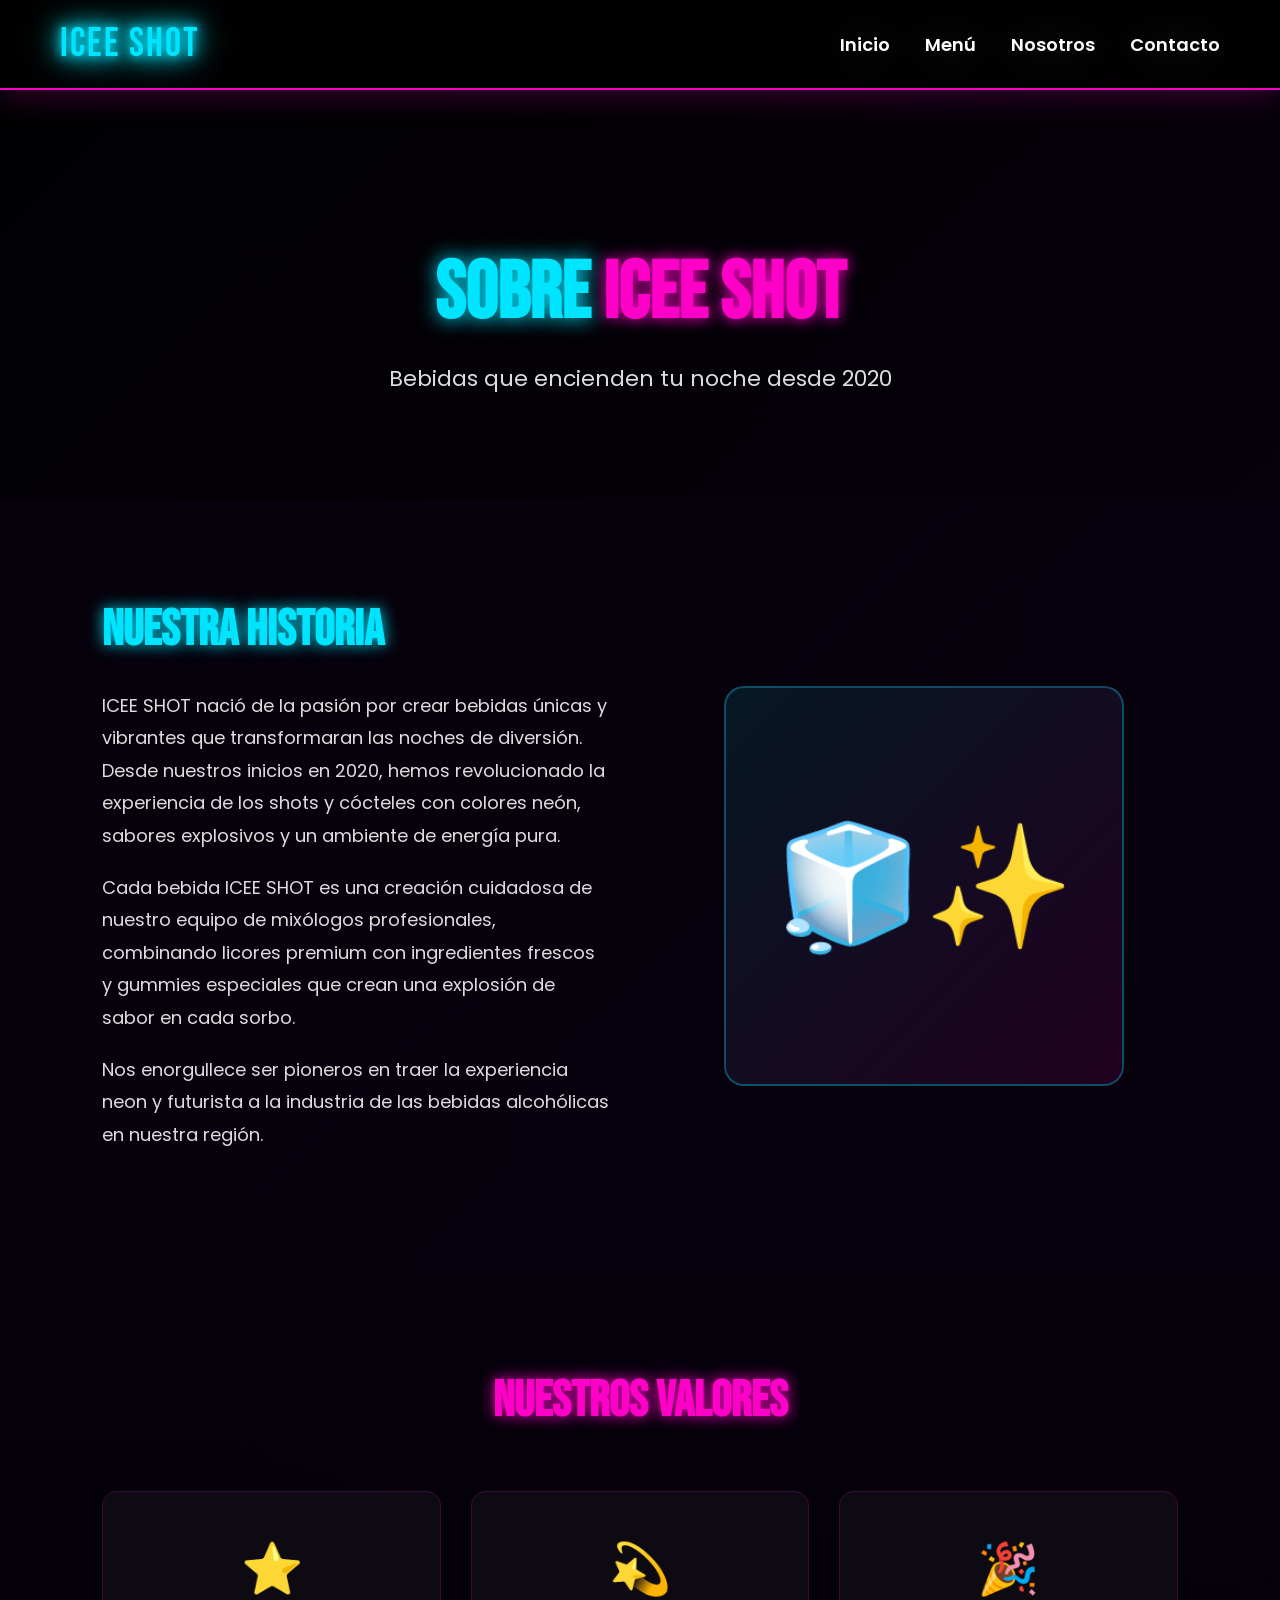
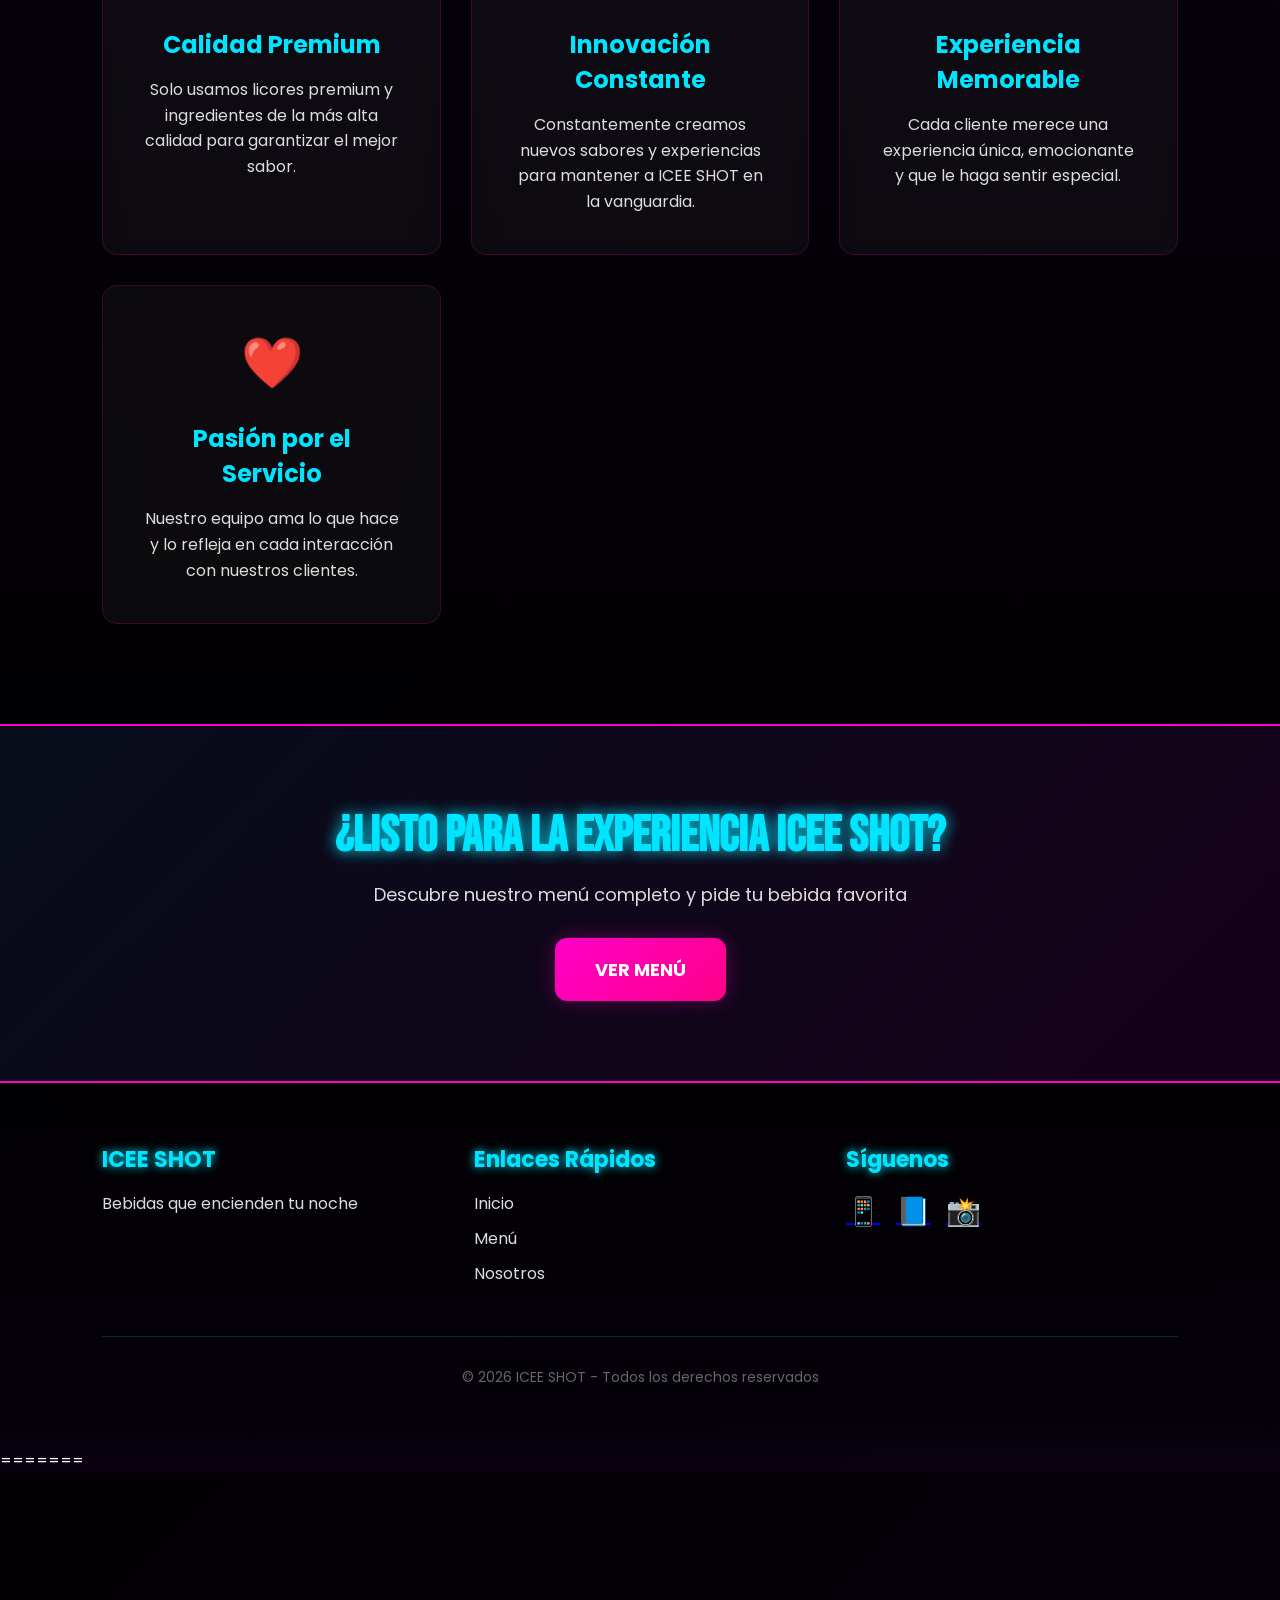
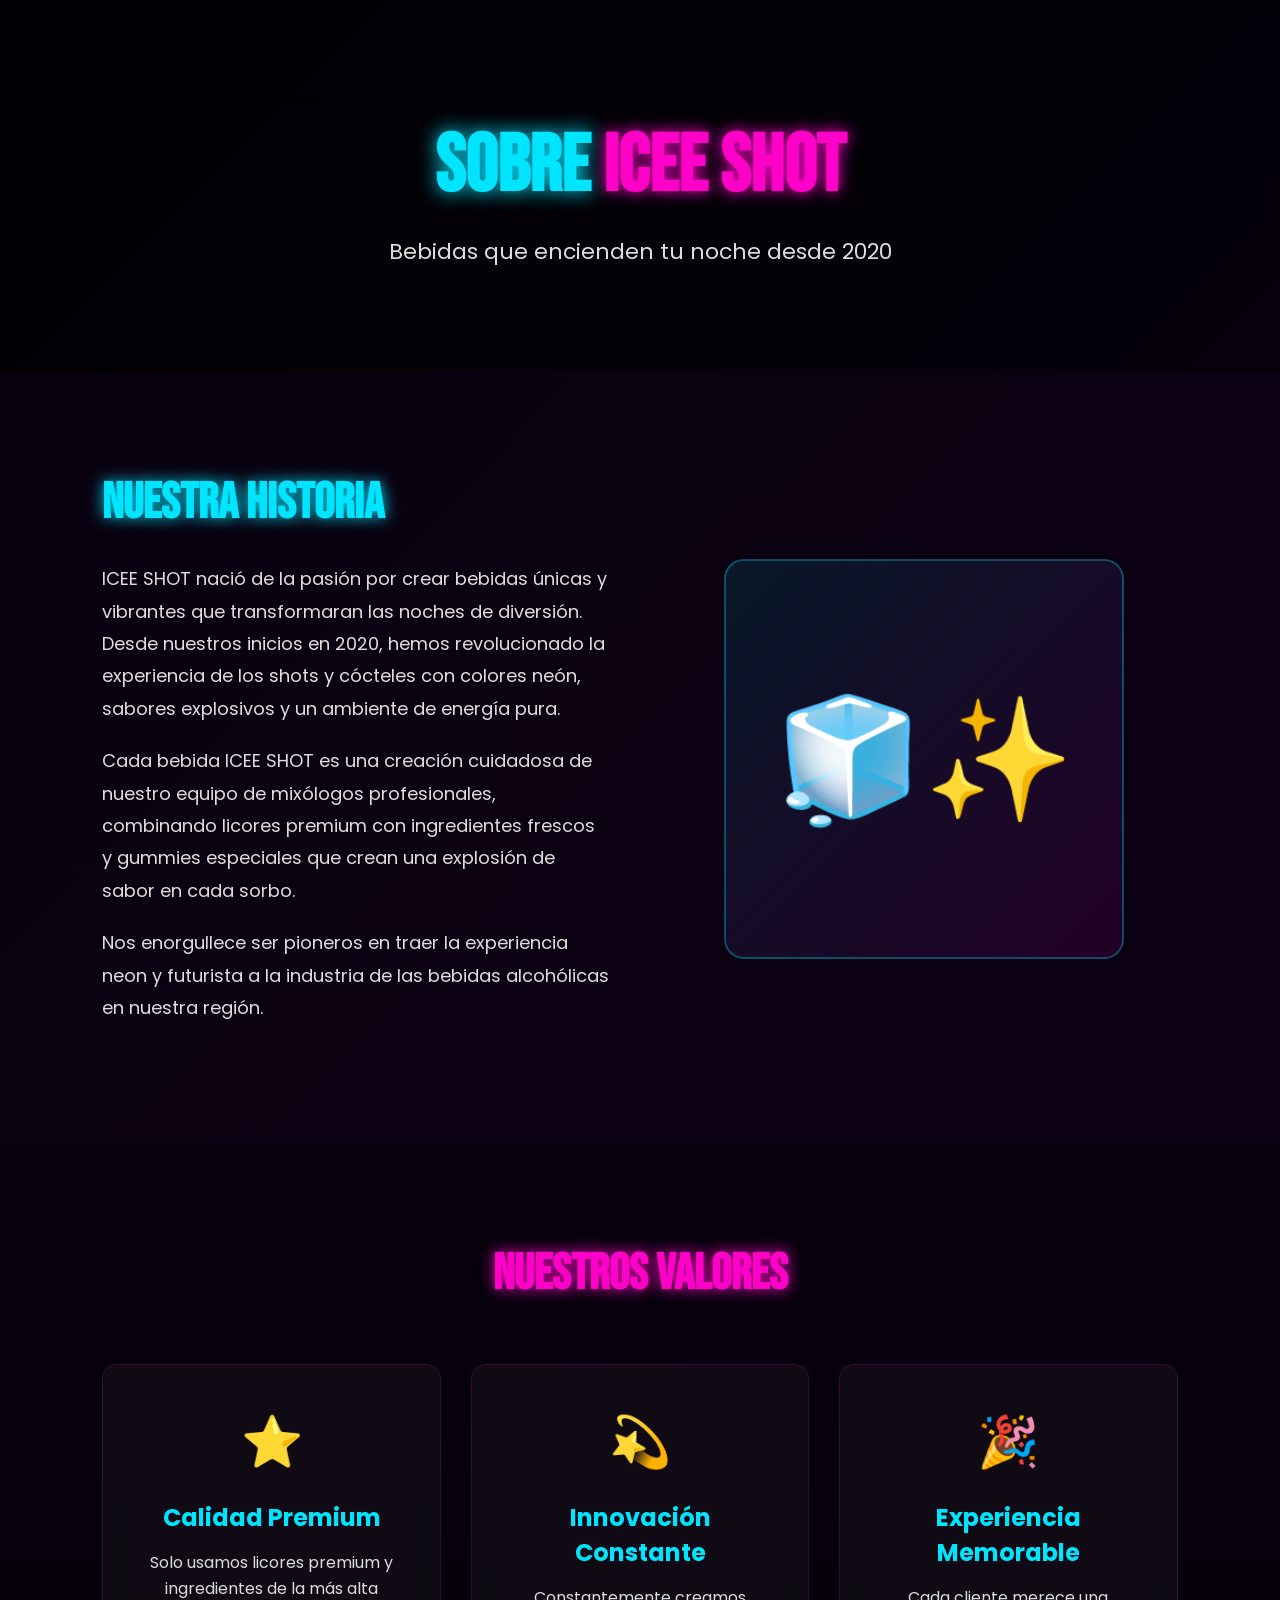
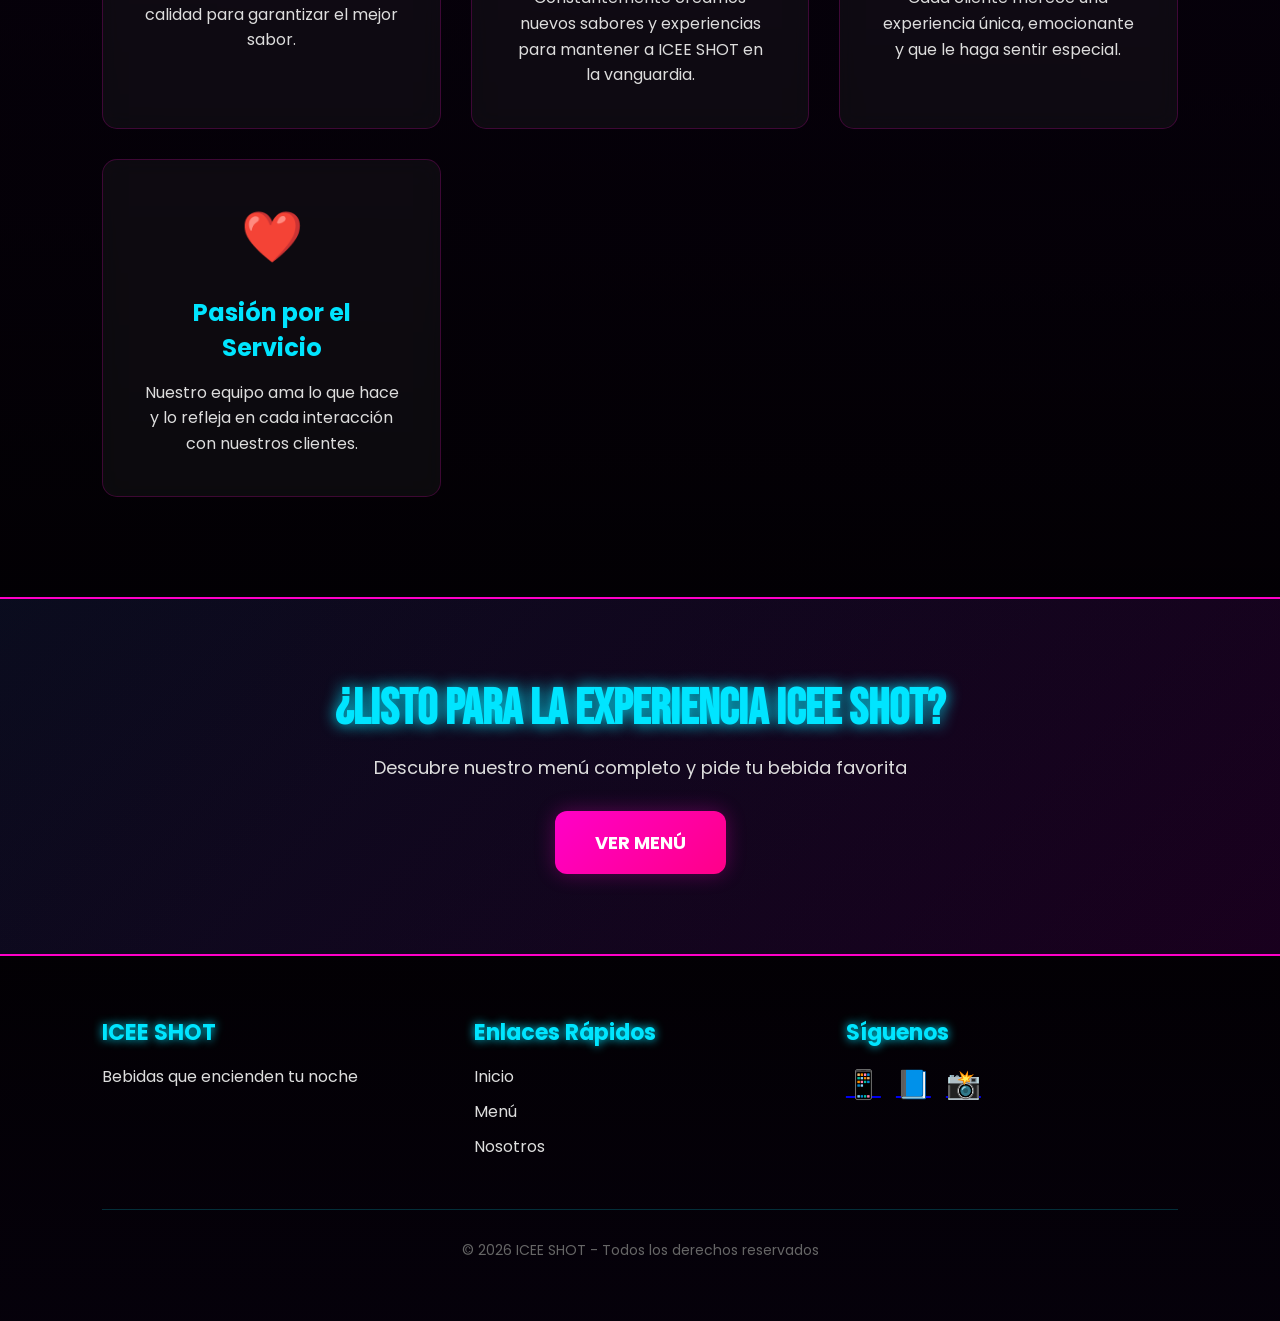
<file: nosotros.html>
<!DOCTYPE html>
<html lang="es">

<head>

<meta charset="UTF-8">
<meta name="viewport" content="width=device-width, initial-scale=1.0">

<title>Nosotros - ICEE SHOT</title>

<link rel="stylesheet" href="styles.css">

<link href="https://fonts.googleapis.com/css2?family=Bebas+Neue&family=Poppins:wght@300;400;600&display=swap" rel="stylesheet">

</head>

<body>

<!-- NAVBAR -->

<nav>

<div class="logo">
ICEE SHOT
</div>

<ul>

<li><a href="index.html">Inicio</a></li>
<li><a href="menu.html">Menú</a></li>
<li><a href="nosotros.html">Nosotros</a></li>
<li><a href="index.html#contacto">Contacto</a></li>

</ul>

</nav>

<!-- HEADER NOSOTROS -->

<section class="nosotros-hero">

<div class="nosotros-content">

<h1>Sobre <span>ICEE SHOT</span></h1>

<p>Bebidas que encienden tu noche desde 2020</p>

</div>

</section>

<!-- HISTORIA -->

<section class="nosotros-section">

<div class="nosotros-text">

<h2>Nuestra Historia</h2>

<p>ICEE SHOT nació de la pasión por crear bebidas únicas y vibrantes que transformaran las noches de diversión. Desde nuestros inicios en 2020, hemos revolucionado la experiencia de los shots y cócteles con colores neón, sabores explosivos y un ambiente de energía pura.</p>

<p>Cada bebida ICEE SHOT es una creación cuidadosa de nuestro equipo de mixólogos profesionales, combinando licores premium con ingredientes frescos y gummies especiales que crean una explosión de sabor en cada sorbo.</p>

<p>Nos enorgullece ser pioneros en traer la experiencia neon y futurista a la industria de las bebidas alcohólicas en nuestra región.</p>

</div>

<div class="nosotros-image">

<div class="image-placeholder">🧊✨</div>

</div>

</section>

<!-- VALORES -->

<section class="nosotros-values">

<h2>Nuestros Valores</h2>

<div class="values-grid">

<div class="value-item">

<div class="value-icon">⭐</div>

<h3>Calidad Premium</h3>

<p>Solo usamos licores premium y ingredientes de la más alta calidad para garantizar el mejor sabor.</p>

</div>

<div class="value-item">

<div class="value-icon">💫</div>

<h3>Innovación Constante</h3>

<p>Constantemente creamos nuevos sabores y experiencias para mantener a ICEE SHOT en la vanguardia.</p>

</div>

<div class="value-item">

<div class="value-icon">🎉</div>

<h3>Experiencia Memorable</h3>

<p>Cada cliente merece una experiencia única, emocionante y que le haga sentir especial.</p>

</div>

<div class="value-item">

<div class="value-icon">❤️</div>

<h3>Pasión por el Servicio</h3>

<p>Nuestro equipo ama lo que hace y lo refleja en cada interacción con nuestros clientes.</p>

</div>

</div>

</section>

<!-- CTA -->

<section class="nosotros-cta">

<h2>¿Listo para la experiencia ICEE SHOT?</h2>

<p>Descubre nuestro menú completo y pide tu bebida favorita</p>

<a href="menu.html" class="btn">VER MENÚ</a>

</section>

<!-- FOOTER -->

<footer>

<div class="footer-content">

<div class="footer-section">
<h4>ICEE SHOT</h4>
<p>Bebidas que encienden tu noche</p>
</div>

<div class="footer-section">
<h4>Enlaces Rápidos</h4>
<ul>
<li><a href="index.html">Inicio</a></li>
<li><a href="menu.html">Menú</a></li>
<li><a href="nosotros.html">Nosotros</a></li>
</ul>
</div>

<div class="footer-section">
<h4>Síguenos</h4>
<div class="social-links">
<a href="#" class="social-icon">📱</a>
<a href="#" class="social-icon">📘</a>
<a href="#" class="social-icon">📸</a>
</div>
</div>

</div>

<div class="footer-bottom">
© 2026 ICEE SHOT - Todos los derechos reservados
</div>

</footer>

<script src="script.js"></script>

</body>

</html>
=======
<!DOCTYPE html>
<html lang="es">

<head>

<meta charset="UTF-8">
<meta name="viewport" content="width=device-width, initial-scale=1.0">

<title>Nosotros - ICEE SHOT</title>

<link rel="stylesheet" href="styles.css">

<link href="https://fonts.googleapis.com/css2?family=Bebas+Neue&family=Poppins:wght@300;400;600&display=swap" rel="stylesheet">

</head>

<body>

<!-- NAVBAR -->

<nav>

<div class="logo">
ICEE SHOT
</div>

<ul>

<li><a href="index.html">Inicio</a></li>
<li><a href="menu.html">Menú</a></li>
<li><a href="nosotros.html">Nosotros</a></li>
<li><a href="index.html#contacto">Contacto</a></li>

</ul>

</nav>

<!-- HEADER NOSOTROS -->

<section class="nosotros-hero">

<div class="nosotros-content">

<h1>Sobre <span>ICEE SHOT</span></h1>

<p>Bebidas que encienden tu noche desde 2020</p>

</div>

</section>

<!-- HISTORIA -->

<section class="nosotros-section">

<div class="nosotros-text">

<h2>Nuestra Historia</h2>

<p>ICEE SHOT nació de la pasión por crear bebidas únicas y vibrantes que transformaran las noches de diversión. Desde nuestros inicios en 2020, hemos revolucionado la experiencia de los shots y cócteles con colores neón, sabores explosivos y un ambiente de energía pura.</p>

<p>Cada bebida ICEE SHOT es una creación cuidadosa de nuestro equipo de mixólogos profesionales, combinando licores premium con ingredientes frescos y gummies especiales que crean una explosión de sabor en cada sorbo.</p>

<p>Nos enorgullece ser pioneros en traer la experiencia neon y futurista a la industria de las bebidas alcohólicas en nuestra región.</p>

</div>

<div class="nosotros-image">

<div class="image-placeholder">🧊✨</div>

</div>

</section>

<!-- VALORES -->

<section class="nosotros-values">

<h2>Nuestros Valores</h2>

<div class="values-grid">

<div class="value-item">

<div class="value-icon">⭐</div>

<h3>Calidad Premium</h3>

<p>Solo usamos licores premium y ingredientes de la más alta calidad para garantizar el mejor sabor.</p>

</div>

<div class="value-item">

<div class="value-icon">💫</div>

<h3>Innovación Constante</h3>

<p>Constantemente creamos nuevos sabores y experiencias para mantener a ICEE SHOT en la vanguardia.</p>

</div>

<div class="value-item">

<div class="value-icon">🎉</div>

<h3>Experiencia Memorable</h3>

<p>Cada cliente merece una experiencia única, emocionante y que le haga sentir especial.</p>

</div>

<div class="value-item">

<div class="value-icon">❤️</div>

<h3>Pasión por el Servicio</h3>

<p>Nuestro equipo ama lo que hace y lo refleja en cada interacción con nuestros clientes.</p>

</div>

</div>

</section>

<!-- CTA -->

<section class="nosotros-cta">

<h2>¿Listo para la experiencia ICEE SHOT?</h2>

<p>Descubre nuestro menú completo y pide tu bebida favorita</p>

<a href="menu.html" class="btn">VER MENÚ</a>

</section>

<!-- FOOTER -->

<footer>

<div class="footer-content">

<div class="footer-section">
<h4>ICEE SHOT</h4>
<p>Bebidas que encienden tu noche</p>
</div>

<div class="footer-section">
<h4>Enlaces Rápidos</h4>
<ul>
<li><a href="index.html">Inicio</a></li>
<li><a href="menu.html">Menú</a></li>
<li><a href="nosotros.html">Nosotros</a></li>
</ul>
</div>

<div class="footer-section">
<h4>Síguenos</h4>
<div class="social-links">
<a href="#" class="social-icon">📱</a>
<a href="#" class="social-icon">📘</a>
<a href="#" class="social-icon">📸</a>
</div>
</div>

</div>

<div class="footer-bottom">
© 2026 ICEE SHOT - Todos los derechos reservados
</div>

</footer>

<script src="script.js"></script>

</body>

</html>
</file>
<file: styles.css>
* {
  margin: 0;
  padding: 0;
  box-sizing: border-box;
}

:root {
  --primary-cyan: #00e5ff;
  --primary-magenta: #ff00c8;
  --bg-dark: #05010a;
  --text-light: #ddd;
  --transition: 0.3s ease-in-out;
}

html {
  scroll-behavior: smooth;
}

body {
  font-family: 'Poppins', sans-serif;
  background: linear-gradient(135deg, #05010a 0%, #0d0015 100%);
  color: white;
  overflow-x: hidden;
  min-height: 100vh;
}

/* ========== APP ENTRANCE ========== */
.app-hidden {
  opacity: 0;
  transform: translateY(18px);
  transition: opacity 600ms cubic-bezier(.2,.9,.2,1), transform 600ms cubic-bezier(.2,.9,.2,1);
}

.app-visible {
  opacity: 1;
  transform: translateY(0);
}

/* ========== NAVBAR ========== */

nav {
  position: fixed;
  top: 0;
  width: 100%;
  padding: 20px 60px;
  display: flex;
  justify-content: space-between;
  align-items: center;
  background: rgba(0, 0, 0, 0.8);
  backdrop-filter: blur(20px);
  z-index: 999;
  border-bottom: 2px solid var(--primary-magenta);
  box-shadow: 0 8px 32px rgba(255, 0, 200, 0.1);
  animation: slideDown 0.5s ease-out;
}

@keyframes slideDown {
  from {
    transform: translateY(-100%);
    opacity: 0;
  }
  to {
    transform: translateY(0);
    opacity: 1;
  }
}

.logo {
  font-size: 40px;
  font-family: 'Bebas Neue', sans-serif;
  color: var(--primary-cyan);
  text-shadow: 0 0 10px var(--primary-cyan), 0 0 20px var(--primary-cyan), 0 0 30px var(--primary-cyan);
  transition: var(--transition);
  cursor: pointer;
  letter-spacing: 2px;
}

.logo:hover {
  text-shadow: 0 0 15px var(--primary-cyan), 0 0 30px var(--primary-cyan), 0 0 50px var(--primary-cyan), 0 0 70px var(--primary-magenta);
  transform: scale(1.05);
}

nav ul {
  display: flex;
  gap: 35px;
  list-style: none;
}

nav ul li a {
  color: white;
  text-decoration: none;
  font-size: 18px;
  transition: var(--transition);
  position: relative;
  font-weight: 600;
}

nav ul li a::after {
  content: '';
  position: absolute;
  bottom: -5px;
  left: 0;
  width: 0;
  height: 2px;
  background: var(--primary-magenta);
  transition: width var(--transition);
}

nav ul li a:hover {
  color: var(--primary-magenta);
}

nav ul li a:hover::after {
  width: 100%;
}

/* ========== CARRITO ========== */

.cart-toggle {
  position: fixed;
  bottom: 40px;
  right: 40px;
  font-size: 32px;
  cursor: pointer;
  background: linear-gradient(135deg, var(--primary-magenta), var(--primary-cyan));
  width: 60px;
  height: 60px;
  border-radius: 50%;
  display: flex;
  align-items: center;
  justify-content: center;
  z-index: 998;
  box-shadow: 0 0 30px rgba(255, 0, 200, 0.5);
  transition: var(--transition);
  animation: float 3s ease-in-out infinite;
}

@keyframes float {
  0%, 100% {
    transform: translateY(0);
  }
  50% {
    transform: translateY(-20px);
  }
}

.cart-toggle:hover {
  transform: scale(1.15);
  box-shadow: 0 0 50px rgba(255, 0, 200, 0.8), 0 0 80px rgba(0, 229, 255, 0.5);
}

#cart-count {
  position: absolute;
  top: -5px;
  right: -5px;
  background: var(--primary-cyan);
  color: black;
  width: 30px;
  height: 30px;
  border-radius: 50%;
  display: flex;
  align-items: center;
  justify-content: center;
  font-size: 14px;
  font-weight: bold;
  box-shadow: 0 0 15px var(--primary-cyan);
  animation: pulse 0.6s ease-out;
}

@keyframes pulse {
  0% {
    transform: scale(1.3);
    opacity: 1;
  }
  100% {
    transform: scale(1);
    opacity: 1;
  }
}

.cart {
  position: fixed;
  right: -450px;
  top: 0;
  width: 450px;
  height: 100vh;
  background: rgba(0, 0, 0, 0.95);
  backdrop-filter: blur(20px);
  z-index: 1000;
  padding: 30px;
  overflow-y: auto;
  border-left: 2px solid var(--primary-magenta);
  box-shadow: -10px 0 40px rgba(255, 0, 200, 0.3);
  transition: right 0.4s ease-in-out;
}

.cart.active {
  right: 0;
}

.cart-header {
  display: flex;
  justify-content: space-between;
  align-items: center;
  margin-bottom: 30px;
  padding-bottom: 20px;
  border-bottom: 2px solid var(--primary-magenta);
}

.cart-header h2 {
  font-size: 45px;
  font-family: 'Bebas Neue';
  color: var(--primary-cyan);
  text-shadow: 0 0 10px var(--primary-cyan);
}

.close-cart {
  background: none;
  border: none;
  color: var(--primary-magenta);
  font-size: 35px;
  cursor: pointer;
  transition: var(--transition);
}

.close-cart:hover {
  transform: rotate(90deg);
  color: var(--primary-cyan);
}

#cart-items {
  margin-bottom: 20px;
  max-height: calc(100vh - 400px);
  overflow-y: auto;
}

.cart-item {
  display: flex;
  gap: 15px;
  align-items: center;
  margin-bottom: 20px;
  background: rgba(255, 255, 255, 0.05);
  padding: 15px;
  border-radius: 15px;
  border: 1px solid rgba(0, 229, 255, 0.2);
  transition: var(--transition);
  animation: slideIn 0.3s ease-out;
}

@keyframes slideIn {
  from {
    opacity: 0;
    transform: translateX(20px);
  }
  to {
    opacity: 1;
    transform: translateX(0);
  }
}

.cart-item:hover {
  background: rgba(255, 255, 255, 0.08);
  border-color: var(--primary-cyan);
}

.cart-item img {
  width: 80px;
  height: 80px;
  object-fit: cover;
  border-radius: 12px;
  box-shadow: 0 0 15px rgba(0, 229, 255, 0.3);
}

.cart-info {
  flex: 1;
}

.cart-info h4 {
  font-size: 18px;
  color: var(--primary-cyan);
  margin-bottom: 5px;
  font-weight: 600;
}

.cart-info p {
  color: var(--primary-magenta);
  font-weight: bold;
  font-size: 16px;
}

.remove-btn {
  background: linear-gradient(135deg, #ff0000, #cc0000);
  border: none;
  padding: 8px 12px;
  border-radius: 8px;
  color: white;
  cursor: pointer;
  transition: var(--transition);
  font-weight: bold;
}

.remove-btn:hover {
  transform: scale(1.1);
  box-shadow: 0 0 15px rgba(255, 0, 0, 0.5);
}

.cart-summary {
  background: rgba(0, 229, 255, 0.05);
  padding: 15px;
  border-radius: 12px;
  margin-bottom: 15px;
  border: 1px solid rgba(0, 229, 255, 0.2);
}

.cart-row {
  display: flex;
  justify-content: space-between;
  margin-bottom: 10px;
  font-size: 16px;
}

.cart-row:last-child {
  margin-bottom: 0;
}

.total {
  margin-top: 20px;
  font-size: 32px;
  font-weight: bold;
  color: var(--primary-magenta);
  text-align: center;
  text-shadow: 0 0 10px var(--primary-magenta);
  padding: 20px;
  background: rgba(255, 0, 200, 0.05);
  border-radius: 12px;
  border: 2px solid var(--primary-magenta);
}

.whatsapp-btn {
  margin-top: 20px;
  width: 100%;
  padding: 16px;
  background: linear-gradient(135deg, #25D366, #1fb45c);
  border: none;
  border-radius: 12px;
  font-size: 18px;
  font-weight: bold;
  cursor: pointer;
  transition: var(--transition);
  color: white;
  box-shadow: 0 0 20px rgba(37, 211, 102, 0.3);
}

.whatsapp-btn:hover {
  transform: translateY(-3px);
  box-shadow: 0 0 30px rgba(37, 211, 102, 0.6);
}

.close-btn {
  margin-top: 10px;
  width: 100%;
  padding: 14px;
  background: rgba(255, 0, 200, 0.1);
  border: 2px solid var(--primary-magenta);
  border-radius: 12px;
  font-size: 16px;
  font-weight: bold;
  cursor: pointer;
  color: var(--primary-magenta);
  transition: var(--transition);
}

.close-btn:hover {
  background: var(--primary-magenta);
  color: white;
}

/* ========== HERO ========== */

.hero {
  min-height: 100vh;
  display: flex;
  align-items: center;
  justify-content: space-between;
  padding: 140px 8% 80px;
  background: linear-gradient(135deg, rgba(0, 0, 0, 0.8) 0%, rgba(5, 1, 10, 0.9) 100%),
    url('https://images.unsplash.com/photo-1514362545857-3bc16c4c7d1b?q=80&w=1600') center/cover;
  position: relative;
  overflow: hidden;
}

.hero::before {
  content: '';
  position: absolute;
  top: 0;
  left: 0;
  right: 0;
  bottom: 0;
  background: radial-gradient(circle at 20% 50%, rgba(0, 229, 255, 0.1) 0%, transparent 50%),
    radial-gradient(circle at 80% 80%, rgba(255, 0, 200, 0.1) 0%, transparent 50%);
  pointer-events: none;
}

.hero-text {
  max-width: 550px;
  position: relative;
  z-index: 2;
  animation: slideInLeft 0.8s ease-out;
}

@keyframes slideInLeft {
  from {
    opacity: 0;
    transform: translateX(-50px);
  }
  to {
    opacity: 1;
    transform: translateX(0);
  }
}

.hero h1 {
  font-size: 120px;
  line-height: 0.9;
  font-family: 'Bebas Neue', sans-serif;
  color: var(--primary-cyan);
  text-shadow: 0 0 20px var(--primary-cyan), 0 0 40px var(--primary-cyan);
  margin-bottom: 20px;
  letter-spacing: 3px;
  animation: glow 2s ease-in-out infinite;
}

@keyframes glow {
  0%, 100% {
    text-shadow: 0 0 20px var(--primary-cyan), 0 0 40px var(--primary-cyan);
  }
  50% {
    text-shadow: 0 0 30px var(--primary-cyan), 0 0 60px var(--primary-cyan), 0 0 80px var(--primary-magenta);
  }
}

.hero h1 span {
  color: var(--primary-magenta);
  text-shadow: 0 0 20px var(--primary-magenta), 0 0 40px var(--primary-magenta);
}

.hero p {
  margin: 25px 0;
  font-size: 20px;
  line-height: 1.7;
  color: var(--text-light);
  animation: slideInLeft 0.8s ease-out 0.2s both;
}

.btn {
  padding: 18px 40px;
  border: none;
  border-radius: 12px;
  background: linear-gradient(135deg, var(--primary-magenta), #ff0088);
  color: white;
  font-size: 18px;
  font-weight: bold;
  cursor: pointer;
  transition: var(--transition);
  text-decoration: none;
  display: inline-block;
  box-shadow: 0 0 20px rgba(255, 0, 200, 0.3);
  animation: slideInLeft 0.8s ease-out 0.4s both;
}

.btn:hover {
  transform: translateY(-4px);
  box-shadow: 0 0 40px rgba(255, 0, 200, 0.6), 0 0 60px rgba(0, 229, 255, 0.3);
}

.hero-image {
  position: relative;
  z-index: 2;
  animation: slideInRight 0.8s ease-out;
}

@keyframes slideInRight {
  from {
    opacity: 0;
    transform: translateX(50px);
  }
  to {
    opacity: 1;
    transform: translateX(0);
  }
}

.hero-image img {
  width: 500px;
  filter: drop-shadow(0 0 30px var(--primary-cyan));
  transition: var(--transition);
  animation: float 4s ease-in-out infinite;
}

.hero-image img:hover {
  filter: drop-shadow(0 0 50px var(--primary-cyan)), drop-shadow(0 0 80px var(--primary-magenta));
  transform: scale(1.05);
}

/* ========== FEATURES ========== */

.features {
  padding: 100px 8%;
  background: linear-gradient(180deg, rgba(5, 1, 10, 0.5), rgba(0, 0, 0, 0.8));
}

.features h2 {
  text-align: center;
  font-size: 60px;
  font-family: 'Bebas Neue';
  margin-bottom: 60px;
  color: var(--primary-cyan);
  text-shadow: 0 0 20px var(--primary-cyan);
}

.features-grid {
  display: grid;
  grid-template-columns: repeat(auto-fit, minmax(250px, 1fr));
  gap: 30px;
}

.feature-card {
  background: rgba(255, 255, 255, 0.04);
  backdrop-filter: blur(10px);
  padding: 40px 30px;
  border-radius: 20px;
  border: 1px solid rgba(0, 229, 255, 0.2);
  text-align: center;
  transition: var(--transition);
  animation: fadeIn 0.6s ease-out;
}

@keyframes fadeIn {
  from {
    opacity: 0;
    transform: translateY(20px);
  }
  to {
    opacity: 1;
    transform: translateY(0);
  }
}

.feature-card:hover {
  border-color: var(--primary-magenta);
  box-shadow: 0 0 30px rgba(255, 0, 200, 0.3);
  transform: translateY(-10px);
  background: rgba(255, 0, 200, 0.05);
}

.feature-icon {
  font-size: 60px;
  margin-bottom: 20px;
  display: inline-block;
  transition: var(--transition);
}

.feature-card:hover .feature-icon {
  transform: scale(1.2) rotate(5deg);
}

.feature-card h3 {
  font-size: 28px;
  color: var(--primary-magenta);
  margin-bottom: 15px;
  font-weight: 600;
}

.feature-card p {
  color: var(--text-light);
  line-height: 1.6;
}

/* ========== NEWSLETTER ========== */

.newsletter {
  padding: 80px 8%;
  background: linear-gradient(135deg, rgba(0, 229, 255, 0.05), rgba(255, 0, 200, 0.05));
  border-top: 2px solid var(--primary-magenta);
  border-bottom: 2px solid var(--primary-cyan);
}

.newsletter-content {
  max-width: 600px;
  margin: 0 auto;
  text-align: center;
}

.newsletter-content h2 {
  font-size: 50px;
  font-family: 'Bebas Neue';
  color: var(--primary-cyan);
  margin-bottom: 15px;
  text-shadow: 0 0 15px var(--primary-cyan);
}

.newsletter-content p {
  font-size: 18px;
  color: var(--text-light);
  margin-bottom: 30px;
}

.newsletter-form {
  display: flex;
  gap: 10px;
}

.newsletter-form input {
  flex: 1;
  padding: 16px 20px;
  border: 2px solid var(--primary-magenta);
  background: rgba(255, 0, 200, 0.05);
  color: white;
  border-radius: 8px;
  font-size: 16px;
  transition: var(--transition);
  outline: none;
}

.newsletter-form input:focus {
  border-color: var(--primary-cyan);
  background: rgba(0, 229, 255, 0.1);
  box-shadow: 0 0 20px rgba(0, 229, 255, 0.3);
}

.newsletter-form button {
  padding: 16px 30px;
  background: linear-gradient(135deg, var(--primary-magenta), #ff0088);
  color: white;
  border: none;
  border-radius: 8px;
  font-size: 16px;
  font-weight: bold;
  cursor: pointer;
  transition: var(--transition);
}

.newsletter-form button:hover {
  transform: translateY(-3px);
  box-shadow: 0 0 30px rgba(255, 0, 200, 0.5);
}

/* ========== MENU PAGE ========== */

.menu-header {
  min-height: 400px;
  display: flex;
  flex-direction: column;
  align-items: center;
  justify-content: center;
  padding-top: 140px;
  background: linear-gradient(135deg, rgba(0, 0, 0, 0.8), rgba(5, 1, 10, 0.9)),
    url('https://images.unsplash.com/photo-1514432324607-2e467f4af857?q=80&w=1600') center/cover;
  text-align: center;
}

.menu-header h1 {
  font-size: 80px;
  font-family: 'Bebas Neue';
  color: var(--primary-cyan);
  text-shadow: 0 0 20px var(--primary-cyan);
  margin-bottom: 20px;
  animation: slideDown 0.6s ease-out;
}

.menu-header p {
  font-size: 24px;
  color: var(--primary-magenta);
  animation: slideUp 0.6s ease-out 0.2s both;
}

@keyframes slideUp {
  from {
    opacity: 0;
    transform: translateY(20px);
  }
  to {
    opacity: 1;
    transform: translateY(0);
  }
}

.menu-filters {
  display: flex;
  justify-content: center;
  gap: 15px;
  padding: 60px 8%;
  flex-wrap: wrap;
  background: rgba(0, 0, 0, 0.5);
}

.filter-btn {
  padding: 12px 25px;
  border: 2px solid var(--primary-magenta);
  background: transparent;
  color: white;
  border-radius: 25px;
  cursor: pointer;
  font-size: 16px;
  font-weight: 600;
  transition: var(--transition);
}

.filter-btn.active {
  background: linear-gradient(135deg, var(--primary-magenta), #ff0088);
  box-shadow: 0 0 20px rgba(255, 0, 200, 0.5);
}

.filter-btn:hover {
  border-color: var(--primary-cyan);
  color: var(--primary-cyan);
  box-shadow: 0 0 15px rgba(0, 229, 255, 0.3);
}

/* ========== PRODUCTS ========== */

.products {
  padding: 80px 8%;
}

.product-grid {
  display: grid;
  grid-template-columns: repeat(auto-fill, minmax(280px, 1fr));
  gap: 30px;
}

.card {
  background: rgba(255, 255, 255, 0.04);
  border-radius: 20px;
  overflow: hidden;
  backdrop-filter: blur(10px);
  transition: var(--transition);
  box-shadow: 0 0 20px rgba(255, 0, 200, 0.2);
  border: 1px solid rgba(0, 229, 255, 0.1);
  animation: fadeIn 0.6s ease-out;
  position: relative;
}

.card::before {
  content: '';
  position: absolute;
  inset: 0;
  background: linear-gradient(135deg, rgba(0, 229, 255, 0.1), rgba(255, 0, 200, 0.1));
  opacity: 0;
  transition: opacity var(--transition);
  pointer-events: none;
}

.card:hover {
  transform: translateY(-15px) scale(1.02);
  box-shadow: 0 15px 40px rgba(255, 0, 200, 0.4), 0 0 40px rgba(0, 229, 255, 0.2);
  border-color: var(--primary-magenta);
}

.card:hover::before {
  opacity: 1;
}

.badge {
  position: absolute;
  top: 15px;
  right: 15px;
  background: linear-gradient(135deg, var(--primary-magenta), #ff0088);
  padding: 8px 15px;
  border-radius: 20px;
  font-size: 12px;
  font-weight: bold;
  z-index: 2;
  box-shadow: 0 0 15px rgba(255, 0, 200, 0.5);
  animation: bounce 2s ease-in-out infinite;
}

@keyframes bounce {
  0%, 100% {
    transform: translateY(0);
  }
  50% {
    transform: translateY(-5px);
  }
}

.card img {
  width: 100%;
  height: 300px;
  object-fit: cover;
  transition: var(--transition);
}

.card:hover img {
  transform: scale(1.1);
}

.card-content {
  padding: 25px;
}

.card h3 {
  font-size: 28px;
  font-family: 'Bebas Neue';
  color: var(--primary-cyan);
  margin-bottom: 10px;
}

.card p {
  color: var(--text-light);
  margin-bottom: 15px;
  font-size: 14px;
  line-height: 1.5;
}

.price {
  font-size: 26px;
  margin: 15px 0;
  color: var(--primary-magenta);
  font-weight: bold;
  text-shadow: 0 0 10px var(--primary-magenta);
}

.add-btn {
  width: 100%;
  padding: 14px;
  border: none;
  border-radius: 12px;
  background: linear-gradient(135deg, var(--primary-cyan), #00b8d4);
  color: black;
  font-size: 16px;
  font-weight: bold;
  cursor: pointer;
  transition: var(--transition);
  box-shadow: 0 0 15px rgba(0, 229, 255, 0.3);
}

.add-btn:hover {
  transform: translateY(-3px);
  box-shadow: 0 0 30px rgba(0, 229, 255, 0.6);
}

/* ========== NOSOTROS PAGE ========== */

.nosotros-hero {
  min-height: 500px;
  display: flex;
  align-items: center;
  justify-content: center;
  padding-top: 140px;
  background: linear-gradient(135deg, rgba(0, 0, 0, 0.8), rgba(5, 1, 10, 0.9)),
    url('https://images.unsplash.com/photo-1514432324607-2e467f4af857?q=80&w=1600') center/cover;
  text-align: center;
  position: relative;
}

.nosotros-content h1 {
  font-size: 80px;
  font-family: 'Bebas Neue';
  color: var(--primary-cyan);
  text-shadow: 0 0 20px var(--primary-cyan);
  margin-bottom: 20px;
  animation: slideDown 0.6s ease-out;
}

.nosotros-content h1 span {
  color: var(--primary-magenta);
  text-shadow: 0 0 15px var(--primary-magenta);
}

.nosotros-content p {
  font-size: 22px;
  color: var(--text-light);
  animation: slideUp 0.6s ease-out 0.2s both;
}

.nosotros-section {
  padding: 100px 8%;
  display: grid;
  grid-template-columns: 1fr 1fr;
  gap: 60px;
  align-items: center;
}

.nosotros-text h2 {
  font-size: 50px;
  font-family: 'Bebas Neue';
  color: var(--primary-cyan);
  margin-bottom: 30px;
  text-shadow: 0 0 15px var(--primary-cyan);
}

.nosotros-text p {
  font-size: 18px;
  line-height: 1.8;
  color: var(--text-light);
  margin-bottom: 20px;
}

.nosotros-image {
  display: flex;
  align-items: center;
  justify-content: center;
}

.image-placeholder {
  font-size: 120px;
  display: flex;
  align-items: center;
  justify-content: center;
  width: 400px;
  height: 400px;
  background: linear-gradient(135deg, rgba(0, 229, 255, 0.1), rgba(255, 0, 200, 0.1));
  border-radius: 20px;
  border: 2px solid rgba(0, 229, 255, 0.3);
  animation: rotate 20s linear infinite;
}

@keyframes rotate {
  0% {
    transform: rotate(0deg);
  }
  100% {
    transform: rotate(360deg);
  }
}

.nosotros-stats {
  display: grid;
  grid-template-columns: repeat(auto-fit, minmax(200px, 1fr));
  gap: 30px;
  padding: 80px 8%;
  background: linear-gradient(180deg, rgba(0, 0, 0, 0.3), rgba(5, 1, 10, 0.5));
}

.stat-box {
  text-align: center;
  padding: 40px;
  background: rgba(255, 255, 255, 0.04);
  border-radius: 15px;
  border: 1px solid rgba(0, 229, 255, 0.2);
  transition: var(--transition);
  animation: fadeIn 0.6s ease-out;
}

.stat-box:hover {
  border-color: var(--primary-magenta);
  box-shadow: 0 0 30px rgba(255, 0, 200, 0.3);
  transform: translateY(-10px);
}

.stat-box h3 {
  font-size: 40px;
  color: var(--primary-magenta);
  margin-bottom: 10px;
  text-shadow: 0 0 10px var(--primary-magenta);
}

.stat-box p {
  font-size: 16px;
  color: var(--text-light);
}

.nosotros-team {
  padding: 100px 8%;
}

.nosotros-team h2 {
  text-align: center;
  font-size: 50px;
  font-family: 'Bebas Neue';
  color: var(--primary-cyan);
  margin-bottom: 60px;
  text-shadow: 0 0 15px var(--primary-cyan);
}

.team-grid {
  display: grid;
  grid-template-columns: repeat(auto-fit, minmax(250px, 1fr));
  gap: 30px;
}

.team-card {
  background: rgba(255, 255, 255, 0.04);
  backdrop-filter: blur(10px);
  padding: 40px;
  border-radius: 15px;
  border: 1px solid rgba(0, 229, 255, 0.2);
  text-align: center;
  transition: var(--transition);
  animation: fadeIn 0.6s ease-out;
}

.team-card:hover {
  border-color: var(--primary-magenta);
  box-shadow: 0 0 30px rgba(255, 0, 200, 0.3);
  transform: translateY(-10px);
}

.team-icon {
  font-size: 60px;
  margin-bottom: 20px;
  display: block;
}

.team-card h3 {
  font-size: 24px;
  color: var(--primary-magenta);
  margin-bottom: 15px;
}

.team-card p {
  color: var(--text-light);
  line-height: 1.6;
}

.nosotros-values {
  padding: 100px 8%;
  background: linear-gradient(180deg, rgba(5, 1, 10, 0.5), rgba(0, 0, 0, 0.8));
}

.nosotros-values h2 {
  text-align: center;
  font-size: 50px;
  font-family: 'Bebas Neue';
  color: var(--primary-magenta);
  margin-bottom: 60px;
  text-shadow: 0 0 15px var(--primary-magenta);
}

.values-grid {
  display: grid;
  grid-template-columns: repeat(auto-fit, minmax(250px, 1fr));
  gap: 30px;
}

.value-item {
  background: rgba(255, 255, 255, 0.04);
  backdrop-filter: blur(10px);
  padding: 40px;
  border-radius: 15px;
  border: 1px solid rgba(255, 0, 200, 0.2);
  text-align: center;
  transition: var(--transition);
  animation: fadeIn 0.6s ease-out;
}

.value-item:hover {
  border-color: var(--primary-cyan);
  box-shadow: 0 0 30px rgba(0, 229, 255, 0.3);
  transform: translateY(-10px);
  background: rgba(0, 229, 255, 0.05);
}

.value-icon {
  font-size: 50px;
  margin-bottom: 20px;
}

.value-item h3 {
  font-size: 24px;
  color: var(--primary-cyan);
  margin-bottom: 15px;
}

.value-item p {
  color: var(--text-light);
  line-height: 1.6;
}

.nosotros-cta {
  text-align: center;
  padding: 80px 8%;
  background: linear-gradient(135deg, rgba(0, 229, 255, 0.05), rgba(255, 0, 200, 0.05));
  border-top: 2px solid var(--primary-magenta);
}

.nosotros-cta h2 {
  font-size: 50px;
  font-family: 'Bebas Neue';
  color: var(--primary-cyan);
  margin-bottom: 15px;
  text-shadow: 0 0 15px var(--primary-cyan);
}

.nosotros-cta p {
  font-size: 18px;
  color: var(--text-light);
  margin-bottom: 30px;
}

/* ========== FOOTER ========== */

footer {
  background: linear-gradient(180deg, rgba(0, 0, 0, 0.8), rgba(5, 1, 10, 0.95));
  border-top: 2px solid var(--primary-magenta);
  padding: 60px 8%;
}

.footer-content {
  display: grid;
  grid-template-columns: repeat(auto-fit, minmax(250px, 1fr));
  gap: 40px;
  margin-bottom: 40px;
}

.footer-section h4 {
  font-size: 22px;
  color: var(--primary-cyan);
  margin-bottom: 15px;
  text-shadow: 0 0 10px var(--primary-cyan);
}

.footer-section p {
  color: var(--text-light);
  line-height: 1.6;
}

.footer-section ul {
  list-style: none;
}

.footer-section ul li {
  margin-bottom: 10px;
}

.footer-section ul li a {
  color: var(--text-light);
  text-decoration: none;
  transition: var(--transition);
}

.footer-section ul li a:hover {
  color: var(--primary-magenta);
}

.social-links {
  display: flex;
  gap: 15px;
  justify-content: flex-start;
}

.social-icon {
  font-size: 28px;
  transition: var(--transition);
  display: inline-block;
}

.social-icon:hover {
  transform: scale(1.3) rotate(-10deg);
}

.footer-bottom {
  text-align: center;
  color: #666;
  border-top: 1px solid rgba(0, 229, 255, 0.2);
  padding-top: 30px;
  font-size: 14px;
}

/* ========== RESPONSIVE ========== */

@media (max-width: 1024px) {
  .hero {
    flex-direction: column;
    text-align: center;
    padding: 140px 8% 60px;
  }

  .hero h1 {
    font-size: 80px;
  }

  .hero-image img {
    width: 100%;
    margin-top: 40px;
  }

  .nosotros-section {
    grid-template-columns: 1fr;
    padding: 60px 8%;
  }

  .image-placeholder {
    width: 300px;
    height: 300px;
    font-size: 80px;
  }
}

@media (max-width: 768px) {
  nav {
    padding: 15px 30px;
    flex-direction: column;
    gap: 20px;
  }

  .logo {
    font-size: 28px;
  }

  nav ul {
    gap: 20px;
  }

  nav ul li a {
    font-size: 14px;
  }

  .cart {
    width: 100%;
    right: -100%;
  }

  .hero {
    padding: 120px 6% 40px;
  }

  .hero h1 {
    font-size: 60px;
  }

  .hero p {
    font-size: 16px;
  }

  .menu-header h1 {
    font-size: 50px;
  }

  .menu-header p {
    font-size: 18px;
  }

  .product-grid {
    grid-template-columns: repeat(auto-fill, minmax(200px, 1fr));
    gap: 20px;
  }

  .card img {
    height: 200px;
  }

  .card-content {
    padding: 15px;
  }

  .card h3 {
    font-size: 20px;
  }

  .price {
    font-size: 20px;
  }

  .features h2 {
    font-size: 40px;
  }

  .feature-card {
    padding: 30px 20px;
  }

  .feature-icon {
    font-size: 45px;
  }

  .feature-card h3 {
    font-size: 22px;
  }

  .nosotros-content h1 {
    font-size: 50px;
  }

  .nosotros-text h2 {
    font-size: 35px;
  }

  .newsletter-form {
    flex-direction: column;
  }

  .cart-toggle {
    bottom: 20px;
    right: 20px;
  }
=======
* {
  margin: 0;
  padding: 0;
  box-sizing: border-box;
}

:root {
  --primary-cyan: #00e5ff;
  --primary-magenta: #ff00c8;
  --bg-dark: #05010a;
  --text-light: #ddd;
  --transition: 0.3s ease-in-out;
}

html {
  scroll-behavior: smooth;
}

body {
  font-family: 'Poppins', sans-serif;
  background: linear-gradient(135deg, #05010a 0%, #0d0015 100%);
  color: white;
  overflow-x: hidden;
  min-height: 100vh;
}

/* ========== NAVBAR ========== */

nav {
  position: fixed;
  top: 0;
  width: 100%;
  padding: 20px 60px;
  display: flex;
  justify-content: space-between;
  align-items: center;
  background: rgba(0, 0, 0, 0.8);
  backdrop-filter: blur(20px);
  z-index: 999;
  border-bottom: 2px solid var(--primary-magenta);
  box-shadow: 0 8px 32px rgba(255, 0, 200, 0.1);
  animation: slideDown 0.5s ease-out;
}

@keyframes slideDown {
  from {
    transform: translateY(-100%);
    opacity: 0;
  }
  to {
    transform: translateY(0);
    opacity: 1;
  }
}

.logo {
  font-size: 40px;
  font-family: 'Bebas Neue', sans-serif;
  color: var(--primary-cyan);
  text-shadow: 0 0 10px var(--primary-cyan), 0 0 20px var(--primary-cyan), 0 0 30px var(--primary-cyan);
  transition: var(--transition);
  cursor: pointer;
  letter-spacing: 2px;
}

.logo:hover {
  text-shadow: 0 0 15px var(--primary-cyan), 0 0 30px var(--primary-cyan), 0 0 50px var(--primary-cyan), 0 0 70px var(--primary-magenta);
  transform: scale(1.05);
}

nav ul {
  display: flex;
  gap: 35px;
  list-style: none;
}

nav ul li a {
  color: white;
  text-decoration: none;
  font-size: 18px;
  transition: var(--transition);
  position: relative;
  font-weight: 600;
}

nav ul li a::after {
  content: '';
  position: absolute;
  bottom: -5px;
  left: 0;
  width: 0;
  height: 2px;
  background: var(--primary-magenta);
  transition: width var(--transition);
}

nav ul li a:hover {
  color: var(--primary-magenta);
}

nav ul li a:hover::after {
  width: 100%;
}

/* ========== CARRITO ========== */

.cart-toggle {
  position: fixed;
  bottom: 40px;
  right: 40px;
  font-size: 32px;
  cursor: pointer;
  background: linear-gradient(135deg, var(--primary-magenta), var(--primary-cyan));
  width: 60px;
  height: 60px;
  border-radius: 50%;
  display: flex;
  align-items: center;
  justify-content: center;
  z-index: 998;
  box-shadow: 0 0 30px rgba(255, 0, 200, 0.5);
  transition: var(--transition);
  animation: float 3s ease-in-out infinite;
}

@keyframes float {
  0%, 100% {
    transform: translateY(0);
  }
  50% {
    transform: translateY(-20px);
  }
}

.cart-toggle:hover {
  transform: scale(1.15);
  box-shadow: 0 0 50px rgba(255, 0, 200, 0.8), 0 0 80px rgba(0, 229, 255, 0.5);
}

#cart-count {
  position: absolute;
  top: -5px;
  right: -5px;
  background: var(--primary-cyan);
  color: black;
  width: 30px;
  height: 30px;
  border-radius: 50%;
  display: flex;
  align-items: center;
  justify-content: center;
  font-size: 14px;
  font-weight: bold;
  box-shadow: 0 0 15px var(--primary-cyan);
  animation: pulse 0.6s ease-out;
}

@keyframes pulse {
  0% {
    transform: scale(1.3);
    opacity: 1;
  }
  100% {
    transform: scale(1);
    opacity: 1;
  }
}

.cart {
  position: fixed;
  right: -450px;
  top: 0;
  width: 450px;
  height: 100vh;
  background: rgba(0, 0, 0, 0.95);
  backdrop-filter: blur(20px);
  z-index: 1000;
  padding: 30px;
  overflow-y: auto;
  border-left: 2px solid var(--primary-magenta);
  box-shadow: -10px 0 40px rgba(255, 0, 200, 0.3);
  transition: right 0.4s ease-in-out;
}

.cart.active {
  right: 0;
}

.cart-header {
  display: flex;
  justify-content: space-between;
  align-items: center;
  margin-bottom: 30px;
  padding-bottom: 20px;
  border-bottom: 2px solid var(--primary-magenta);
}

.cart-header h2 {
  font-size: 45px;
  font-family: 'Bebas Neue';
  color: var(--primary-cyan);
  text-shadow: 0 0 10px var(--primary-cyan);
}

.close-cart {
  background: none;
  border: none;
  color: var(--primary-magenta);
  font-size: 35px;
  cursor: pointer;
  transition: var(--transition);
}

.close-cart:hover {
  transform: rotate(90deg);
  color: var(--primary-cyan);
}

#cart-items {
  margin-bottom: 20px;
  max-height: calc(100vh - 400px);
  overflow-y: auto;
}

.cart-item {
  display: flex;
  gap: 15px;
  align-items: center;
  margin-bottom: 20px;
  background: rgba(255, 255, 255, 0.05);
  padding: 15px;
  border-radius: 15px;
  border: 1px solid rgba(0, 229, 255, 0.2);
  transition: var(--transition);
  animation: slideIn 0.3s ease-out;
}

@keyframes slideIn {
  from {
    opacity: 0;
    transform: translateX(20px);
  }
  to {
    opacity: 1;
    transform: translateX(0);
  }
}

.cart-item:hover {
  background: rgba(255, 255, 255, 0.08);
  border-color: var(--primary-cyan);
}

.cart-item img {
  width: 80px;
  height: 80px;
  object-fit: cover;
  border-radius: 12px;
  box-shadow: 0 0 15px rgba(0, 229, 255, 0.3);
}

.cart-info {
  flex: 1;
}

.cart-info h4 {
  font-size: 18px;
  color: var(--primary-cyan);
  margin-bottom: 5px;
  font-weight: 600;
}

.cart-info p {
  color: var(--primary-magenta);
  font-weight: bold;
  font-size: 16px;
}

.remove-btn {
  background: linear-gradient(135deg, #ff0000, #cc0000);
  border: none;
  padding: 8px 12px;
  border-radius: 8px;
  color: white;
  cursor: pointer;
  transition: var(--transition);
  font-weight: bold;
}

.remove-btn:hover {
  transform: scale(1.1);
  box-shadow: 0 0 15px rgba(255, 0, 0, 0.5);
}

.cart-summary {
  background: rgba(0, 229, 255, 0.05);
  padding: 15px;
  border-radius: 12px;
  margin-bottom: 15px;
  border: 1px solid rgba(0, 229, 255, 0.2);
}

.cart-row {
  display: flex;
  justify-content: space-between;
  margin-bottom: 10px;
  font-size: 16px;
}

.cart-row:last-child {
  margin-bottom: 0;
}

.total {
  margin-top: 20px;
  font-size: 32px;
  font-weight: bold;
  color: var(--primary-magenta);
  text-align: center;
  text-shadow: 0 0 10px var(--primary-magenta);
  padding: 20px;
  background: rgba(255, 0, 200, 0.05);
  border-radius: 12px;
  border: 2px solid var(--primary-magenta);
}

.whatsapp-btn {
  margin-top: 20px;
  width: 100%;
  padding: 16px;
  background: linear-gradient(135deg, #25D366, #1fb45c);
  border: none;
  border-radius: 12px;
  font-size: 18px;
  font-weight: bold;
  cursor: pointer;
  transition: var(--transition);
  color: white;
  box-shadow: 0 0 20px rgba(37, 211, 102, 0.3);
}

.whatsapp-btn:hover {
  transform: translateY(-3px);
  box-shadow: 0 0 30px rgba(37, 211, 102, 0.6);
}

.close-btn {
  margin-top: 10px;
  width: 100%;
  padding: 14px;
  background: rgba(255, 0, 200, 0.1);
  border: 2px solid var(--primary-magenta);
  border-radius: 12px;
  font-size: 16px;
  font-weight: bold;
  cursor: pointer;
  color: var(--primary-magenta);
  transition: var(--transition);
}

.close-btn:hover {
  background: var(--primary-magenta);
  color: white;
}

/* ========== HERO ========== */

.hero {
  min-height: 100vh;
  display: flex;
  align-items: center;
  justify-content: space-between;
  padding: 140px 8% 80px;
  background: linear-gradient(135deg, rgba(0, 0, 0, 0.8) 0%, rgba(5, 1, 10, 0.9) 100%),
    url('https://images.unsplash.com/photo-1514362545857-3bc16c4c7d1b?q=80&w=1600') center/cover;
  position: relative;
  overflow: hidden;
}

.hero::before {
  content: '';
  position: absolute;
  top: 0;
  left: 0;
  right: 0;
  bottom: 0;
  background: radial-gradient(circle at 20% 50%, rgba(0, 229, 255, 0.1) 0%, transparent 50%),
    radial-gradient(circle at 80% 80%, rgba(255, 0, 200, 0.1) 0%, transparent 50%);
  pointer-events: none;
}

.hero-text {
  max-width: 550px;
  position: relative;
  z-index: 2;
  animation: slideInLeft 0.8s ease-out;
}

@keyframes slideInLeft {
  from {
    opacity: 0;
    transform: translateX(-50px);
  }
  to {
    opacity: 1;
    transform: translateX(0);
  }
}

.hero h1 {
  font-size: 120px;
  line-height: 0.9;
  font-family: 'Bebas Neue', sans-serif;
  color: var(--primary-cyan);
  text-shadow: 0 0 20px var(--primary-cyan), 0 0 40px var(--primary-cyan);
  margin-bottom: 20px;
  letter-spacing: 3px;
  animation: glow 2s ease-in-out infinite;
}

@keyframes glow {
  0%, 100% {
    text-shadow: 0 0 20px var(--primary-cyan), 0 0 40px var(--primary-cyan);
  }
  50% {
    text-shadow: 0 0 30px var(--primary-cyan), 0 0 60px var(--primary-cyan), 0 0 80px var(--primary-magenta);
  }
}

.hero h1 span {
  color: var(--primary-magenta);
  text-shadow: 0 0 20px var(--primary-magenta), 0 0 40px var(--primary-magenta);
}

.hero p {
  margin: 25px 0;
  font-size: 20px;
  line-height: 1.7;
  color: var(--text-light);
  animation: slideInLeft 0.8s ease-out 0.2s both;
}

.btn {
  padding: 18px 40px;
  border: none;
  border-radius: 12px;
  background: linear-gradient(135deg, var(--primary-magenta), #ff0088);
  color: white;
  font-size: 18px;
  font-weight: bold;
  cursor: pointer;
  transition: var(--transition);
  text-decoration: none;
  display: inline-block;
  box-shadow: 0 0 20px rgba(255, 0, 200, 0.3);
  animation: slideInLeft 0.8s ease-out 0.4s both;
}

.btn:hover {
  transform: translateY(-4px);
  box-shadow: 0 0 40px rgba(255, 0, 200, 0.6), 0 0 60px rgba(0, 229, 255, 0.3);
}

.hero-image {
  position: relative;
  z-index: 2;
  animation: slideInRight 0.8s ease-out;
}

@keyframes slideInRight {
  from {
    opacity: 0;
    transform: translateX(50px);
  }
  to {
    opacity: 1;
    transform: translateX(0);
  }
}

.hero-image img {
  width: 500px;
  filter: drop-shadow(0 0 30px var(--primary-cyan));
  transition: var(--transition);
  animation: float 4s ease-in-out infinite;
}

.hero-image img:hover {
  filter: drop-shadow(0 0 50px var(--primary-cyan)), drop-shadow(0 0 80px var(--primary-magenta));
  transform: scale(1.05);
}

/* ========== FEATURES ========== */

.features {
  padding: 100px 8%;
  background: linear-gradient(180deg, rgba(5, 1, 10, 0.5), rgba(0, 0, 0, 0.8));
}

.features h2 {
  text-align: center;
  font-size: 60px;
  font-family: 'Bebas Neue';
  margin-bottom: 60px;
  color: var(--primary-cyan);
  text-shadow: 0 0 20px var(--primary-cyan);
}

.features-grid {
  display: grid;
  grid-template-columns: repeat(auto-fit, minmax(250px, 1fr));
  gap: 30px;
}

.feature-card {
  background: rgba(255, 255, 255, 0.04);
  backdrop-filter: blur(10px);
  padding: 40px 30px;
  border-radius: 20px;
  border: 1px solid rgba(0, 229, 255, 0.2);
  text-align: center;
  transition: var(--transition);
  animation: fadeIn 0.6s ease-out;
}

@keyframes fadeIn {
  from {
    opacity: 0;
    transform: translateY(20px);
  }
  to {
    opacity: 1;
    transform: translateY(0);
  }
}

.feature-card:hover {
  border-color: var(--primary-magenta);
  box-shadow: 0 0 30px rgba(255, 0, 200, 0.3);
  transform: translateY(-10px);
  background: rgba(255, 0, 200, 0.05);
}

.feature-icon {
  font-size: 60px;
  margin-bottom: 20px;
  display: inline-block;
  transition: var(--transition);
}

.feature-card:hover .feature-icon {
  transform: scale(1.2) rotate(5deg);
}

.feature-card h3 {
  font-size: 28px;
  color: var(--primary-magenta);
  margin-bottom: 15px;
  font-weight: 600;
}

.feature-card p {
  color: var(--text-light);
  line-height: 1.6;
}

/* ========== NEWSLETTER ========== */

.newsletter {
  padding: 80px 8%;
  background: linear-gradient(135deg, rgba(0, 229, 255, 0.05), rgba(255, 0, 200, 0.05));
  border-top: 2px solid var(--primary-magenta);
  border-bottom: 2px solid var(--primary-cyan);
}

.newsletter-content {
  max-width: 600px;
  margin: 0 auto;
  text-align: center;
}

.newsletter-content h2 {
  font-size: 50px;
  font-family: 'Bebas Neue';
  color: var(--primary-cyan);
  margin-bottom: 15px;
  text-shadow: 0 0 15px var(--primary-cyan);
}

.newsletter-content p {
  font-size: 18px;
  color: var(--text-light);
  margin-bottom: 30px;
}

.newsletter-form {
  display: flex;
  gap: 10px;
}

.newsletter-form input {
  flex: 1;
  padding: 16px 20px;
  border: 2px solid var(--primary-magenta);
  background: rgba(255, 0, 200, 0.05);
  color: white;
  border-radius: 8px;
  font-size: 16px;
  transition: var(--transition);
  outline: none;
}

.newsletter-form input:focus {
  border-color: var(--primary-cyan);
  background: rgba(0, 229, 255, 0.1);
  box-shadow: 0 0 20px rgba(0, 229, 255, 0.3);
}

.newsletter-form button {
  padding: 16px 30px;
  background: linear-gradient(135deg, var(--primary-magenta), #ff0088);
  color: white;
  border: none;
  border-radius: 8px;
  font-size: 16px;
  font-weight: bold;
  cursor: pointer;
  transition: var(--transition);
}

.newsletter-form button:hover {
  transform: translateY(-3px);
  box-shadow: 0 0 30px rgba(255, 0, 200, 0.5);
}

/* ========== MENU PAGE ========== */

.menu-header {
  min-height: 400px;
  display: flex;
  flex-direction: column;
  align-items: center;
  justify-content: center;
  padding-top: 140px;
  background: linear-gradient(135deg, rgba(0, 0, 0, 0.8), rgba(5, 1, 10, 0.9)),
    url('https://images.unsplash.com/photo-1514432324607-2e467f4af857?q=80&w=1600') center/cover;
  text-align: center;
}

.menu-header h1 {
  font-size: 80px;
  font-family: 'Bebas Neue';
  color: var(--primary-cyan);
  text-shadow: 0 0 20px var(--primary-cyan);
  margin-bottom: 20px;
  animation: slideDown 0.6s ease-out;
}

.menu-header p {
  font-size: 24px;
  color: var(--primary-magenta);
  animation: slideUp 0.6s ease-out 0.2s both;
}

@keyframes slideUp {
  from {
    opacity: 0;
    transform: translateY(20px);
  }
  to {
    opacity: 1;
    transform: translateY(0);
  }
}

.menu-filters {
  display: flex;
  justify-content: center;
  gap: 15px;
  padding: 60px 8%;
  flex-wrap: wrap;
  background: rgba(0, 0, 0, 0.5);
}

.filter-btn {
  padding: 12px 25px;
  border: 2px solid var(--primary-magenta);
  background: transparent;
  color: white;
  border-radius: 25px;
  cursor: pointer;
  font-size: 16px;
  font-weight: 600;
  transition: var(--transition);
}

.filter-btn.active {
  background: linear-gradient(135deg, var(--primary-magenta), #ff0088);
  box-shadow: 0 0 20px rgba(255, 0, 200, 0.5);
}

.filter-btn:hover {
  border-color: var(--primary-cyan);
  color: var(--primary-cyan);
  box-shadow: 0 0 15px rgba(0, 229, 255, 0.3);
}

/* ========== PRODUCTS ========== */

.products {
  padding: 80px 8%;
}

.product-grid {
  display: grid;
  grid-template-columns: repeat(auto-fill, minmax(280px, 1fr));
  gap: 30px;
}

.card {
  background: rgba(255, 255, 255, 0.04);
  border-radius: 20px;
  overflow: hidden;
  backdrop-filter: blur(10px);
  transition: var(--transition);
  box-shadow: 0 0 20px rgba(255, 0, 200, 0.2);
  border: 1px solid rgba(0, 229, 255, 0.1);
  animation: fadeIn 0.6s ease-out;
  position: relative;
}

.card::before {
  content: '';
  position: absolute;
  inset: 0;
  background: linear-gradient(135deg, rgba(0, 229, 255, 0.1), rgba(255, 0, 200, 0.1));
  opacity: 0;
  transition: opacity var(--transition);
  pointer-events: none;
}

.card:hover {
  transform: translateY(-15px) scale(1.02);
  box-shadow: 0 15px 40px rgba(255, 0, 200, 0.4), 0 0 40px rgba(0, 229, 255, 0.2);
  border-color: var(--primary-magenta);
}

.card:hover::before {
  opacity: 1;
}

.badge {
  position: absolute;
  top: 15px;
  right: 15px;
  background: linear-gradient(135deg, var(--primary-magenta), #ff0088);
  padding: 8px 15px;
  border-radius: 20px;
  font-size: 12px;
  font-weight: bold;
  z-index: 2;
  box-shadow: 0 0 15px rgba(255, 0, 200, 0.5);
  animation: bounce 2s ease-in-out infinite;
}

@keyframes bounce {
  0%, 100% {
    transform: translateY(0);
  }
  50% {
    transform: translateY(-5px);
  }
}

.card img {
  width: 100%;
  height: 300px;
  object-fit: cover;
  transition: var(--transition);
}

.card:hover img {
  transform: scale(1.1);
}

.card-content {
  padding: 25px;
}

.card h3 {
  font-size: 28px;
  font-family: 'Bebas Neue';
  color: var(--primary-cyan);
  margin-bottom: 10px;
}

.card p {
  color: var(--text-light);
  margin-bottom: 15px;
  font-size: 14px;
  line-height: 1.5;
}

.price {
  font-size: 26px;
  margin: 15px 0;
  color: var(--primary-magenta);
  font-weight: bold;
  text-shadow: 0 0 10px var(--primary-magenta);
}

.add-btn {
  width: 100%;
  padding: 14px;
  border: none;
  border-radius: 12px;
  background: linear-gradient(135deg, var(--primary-cyan), #00b8d4);
  color: black;
  font-size: 16px;
  font-weight: bold;
  cursor: pointer;
  transition: var(--transition);
  box-shadow: 0 0 15px rgba(0, 229, 255, 0.3);
}

.add-btn:hover {
  transform: translateY(-3px);
  box-shadow: 0 0 30px rgba(0, 229, 255, 0.6);
}

/* ========== NOSOTROS PAGE ========== */

.nosotros-hero {
  min-height: 500px;
  display: flex;
  align-items: center;
  justify-content: center;
  padding-top: 140px;
  background: linear-gradient(135deg, rgba(0, 0, 0, 0.8), rgba(5, 1, 10, 0.9)),
    url('https://images.unsplash.com/photo-1514432324607-2e467f4af857?q=80&w=1600') center/cover;
  text-align: center;
  position: relative;
}

.nosotros-content h1 {
  font-size: 80px;
  font-family: 'Bebas Neue';
  color: var(--primary-cyan);
  text-shadow: 0 0 20px var(--primary-cyan);
  margin-bottom: 20px;
  animation: slideDown 0.6s ease-out;
}

.nosotros-content h1 span {
  color: var(--primary-magenta);
  text-shadow: 0 0 15px var(--primary-magenta);
}

.nosotros-content p {
  font-size: 22px;
  color: var(--text-light);
  animation: slideUp 0.6s ease-out 0.2s both;
}

.nosotros-section {
  padding: 100px 8%;
  display: grid;
  grid-template-columns: 1fr 1fr;
  gap: 60px;
  align-items: center;
}

.nosotros-text h2 {
  font-size: 50px;
  font-family: 'Bebas Neue';
  color: var(--primary-cyan);
  margin-bottom: 30px;
  text-shadow: 0 0 15px var(--primary-cyan);
}

.nosotros-text p {
  font-size: 18px;
  line-height: 1.8;
  color: var(--text-light);
  margin-bottom: 20px;
}

.nosotros-image {
  display: flex;
  align-items: center;
  justify-content: center;
}

.image-placeholder {
  font-size: 120px;
  display: flex;
  align-items: center;
  justify-content: center;
  width: 400px;
  height: 400px;
  background: linear-gradient(135deg, rgba(0, 229, 255, 0.1), rgba(255, 0, 200, 0.1));
  border-radius: 20px;
  border: 2px solid rgba(0, 229, 255, 0.3);
  animation: rotate 20s linear infinite;
}

@keyframes rotate {
  0% {
    transform: rotate(0deg);
  }
  100% {
    transform: rotate(360deg);
  }
}

.nosotros-stats {
  display: grid;
  grid-template-columns: repeat(auto-fit, minmax(200px, 1fr));
  gap: 30px;
  padding: 80px 8%;
  background: linear-gradient(180deg, rgba(0, 0, 0, 0.3), rgba(5, 1, 10, 0.5));
}

.stat-box {
  text-align: center;
  padding: 40px;
  background: rgba(255, 255, 255, 0.04);
  border-radius: 15px;
  border: 1px solid rgba(0, 229, 255, 0.2);
  transition: var(--transition);
  animation: fadeIn 0.6s ease-out;
}

.stat-box:hover {
  border-color: var(--primary-magenta);
  box-shadow: 0 0 30px rgba(255, 0, 200, 0.3);
  transform: translateY(-10px);
}

.stat-box h3 {
  font-size: 40px;
  color: var(--primary-magenta);
  margin-bottom: 10px;
  text-shadow: 0 0 10px var(--primary-magenta);
}

.stat-box p {
  font-size: 16px;
  color: var(--text-light);
}

.nosotros-team {
  padding: 100px 8%;
}

.nosotros-team h2 {
  text-align: center;
  font-size: 50px;
  font-family: 'Bebas Neue';
  color: var(--primary-cyan);
  margin-bottom: 60px;
  text-shadow: 0 0 15px var(--primary-cyan);
}

.team-grid {
  display: grid;
  grid-template-columns: repeat(auto-fit, minmax(250px, 1fr));
  gap: 30px;
}

.team-card {
  background: rgba(255, 255, 255, 0.04);
  backdrop-filter: blur(10px);
  padding: 40px;
  border-radius: 15px;
  border: 1px solid rgba(0, 229, 255, 0.2);
  text-align: center;
  transition: var(--transition);
  animation: fadeIn 0.6s ease-out;
}

.team-card:hover {
  border-color: var(--primary-magenta);
  box-shadow: 0 0 30px rgba(255, 0, 200, 0.3);
  transform: translateY(-10px);
}

.team-icon {
  font-size: 60px;
  margin-bottom: 20px;
  display: block;
}

.team-card h3 {
  font-size: 24px;
  color: var(--primary-magenta);
  margin-bottom: 15px;
}

.team-card p {
  color: var(--text-light);
  line-height: 1.6;
}

.nosotros-values {
  padding: 100px 8%;
  background: linear-gradient(180deg, rgba(5, 1, 10, 0.5), rgba(0, 0, 0, 0.8));
}

.nosotros-values h2 {
  text-align: center;
  font-size: 50px;
  font-family: 'Bebas Neue';
  color: var(--primary-magenta);
  margin-bottom: 60px;
  text-shadow: 0 0 15px var(--primary-magenta);
}

.values-grid {
  display: grid;
  grid-template-columns: repeat(auto-fit, minmax(250px, 1fr));
  gap: 30px;
}

.value-item {
  background: rgba(255, 255, 255, 0.04);
  backdrop-filter: blur(10px);
  padding: 40px;
  border-radius: 15px;
  border: 1px solid rgba(255, 0, 200, 0.2);
  text-align: center;
  transition: var(--transition);
  animation: fadeIn 0.6s ease-out;
}

.value-item:hover {
  border-color: var(--primary-cyan);
  box-shadow: 0 0 30px rgba(0, 229, 255, 0.3);
  transform: translateY(-10px);
  background: rgba(0, 229, 255, 0.05);
}

.value-icon {
  font-size: 50px;
  margin-bottom: 20px;
}

.value-item h3 {
  font-size: 24px;
  color: var(--primary-cyan);
  margin-bottom: 15px;
}

.value-item p {
  color: var(--text-light);
  line-height: 1.6;
}

.nosotros-cta {
  text-align: center;
  padding: 80px 8%;
  background: linear-gradient(135deg, rgba(0, 229, 255, 0.05), rgba(255, 0, 200, 0.05));
  border-top: 2px solid var(--primary-magenta);
}

.nosotros-cta h2 {
  font-size: 50px;
  font-family: 'Bebas Neue';
  color: var(--primary-cyan);
  margin-bottom: 15px;
  text-shadow: 0 0 15px var(--primary-cyan);
}

.nosotros-cta p {
  font-size: 18px;
  color: var(--text-light);
  margin-bottom: 30px;
}

/* ========== FOOTER ========== */

footer {
  background: linear-gradient(180deg, rgba(0, 0, 0, 0.8), rgba(5, 1, 10, 0.95));
  border-top: 2px solid var(--primary-magenta);
  padding: 60px 8%;
}

.footer-content {
  display: grid;
  grid-template-columns: repeat(auto-fit, minmax(250px, 1fr));
  gap: 40px;
  margin-bottom: 40px;
}

.footer-section h4 {
  font-size: 22px;
  color: var(--primary-cyan);
  margin-bottom: 15px;
  text-shadow: 0 0 10px var(--primary-cyan);
}

.footer-section p {
  color: var(--text-light);
  line-height: 1.6;
}

.footer-section ul {
  list-style: none;
}

.footer-section ul li {
  margin-bottom: 10px;
}

.footer-section ul li a {
  color: var(--text-light);
  text-decoration: none;
  transition: var(--transition);
}

.footer-section ul li a:hover {
  color: var(--primary-magenta);
}

.social-links {
  display: flex;
  gap: 15px;
  justify-content: flex-start;
}

.social-icon {
  font-size: 28px;
  transition: var(--transition);
  display: inline-block;
}

.social-icon:hover {
  transform: scale(1.3) rotate(-10deg);
}

.footer-bottom {
  text-align: center;
  color: #666;
  border-top: 1px solid rgba(0, 229, 255, 0.2);
  padding-top: 30px;
  font-size: 14px;
}

/* ========== RESPONSIVE ========== */

@media (max-width: 1024px) {
  .hero {
    flex-direction: column;
    text-align: center;
    padding: 140px 8% 60px;
  }

  .hero h1 {
    font-size: 80px;
  }

  .hero-image img {
    width: 100%;
    margin-top: 40px;
  }

  .nosotros-section {
    grid-template-columns: 1fr;
    padding: 60px 8%;
  }

  .image-placeholder {
    width: 300px;
    height: 300px;
    font-size: 80px;
  }
}

@media (max-width: 768px) {
  nav {
    padding: 15px 30px;
    flex-direction: column;
    gap: 20px;
  }

  .logo {
    font-size: 28px;
  }

  nav ul {
    gap: 20px;
  }

  nav ul li a {
    font-size: 14px;
  }

  .cart {
    width: 100%;
    right: -100%;
  }

  .hero {
    padding: 120px 6% 40px;
  }

  .hero h1 {
    font-size: 60px;
  }

  .hero p {
    font-size: 16px;
  }

  .menu-header h1 {
    font-size: 50px;
  }

  .menu-header p {
    font-size: 18px;
  }

  .product-grid {
    grid-template-columns: repeat(auto-fill, minmax(200px, 1fr));
    gap: 20px;
  }

  .card img {
    height: 200px;
  }

  .card-content {
    padding: 15px;
  }

  .card h3 {
    font-size: 20px;
  }

  .price {
    font-size: 20px;
  }

  .features h2 {
    font-size: 40px;
  }

  .feature-card {
    padding: 30px 20px;
  }

  .feature-icon {
    font-size: 45px;
  }

  .feature-card h3 {
    font-size: 22px;
  }

  .nosotros-content h1 {
    font-size: 50px;
  }

  .nosotros-text h2 {
    font-size: 35px;
  }

  .newsletter-form {
    flex-direction: column;
  }

  .cart-toggle {
    bottom: 20px;
    right: 20px;
  }
}
</file>
